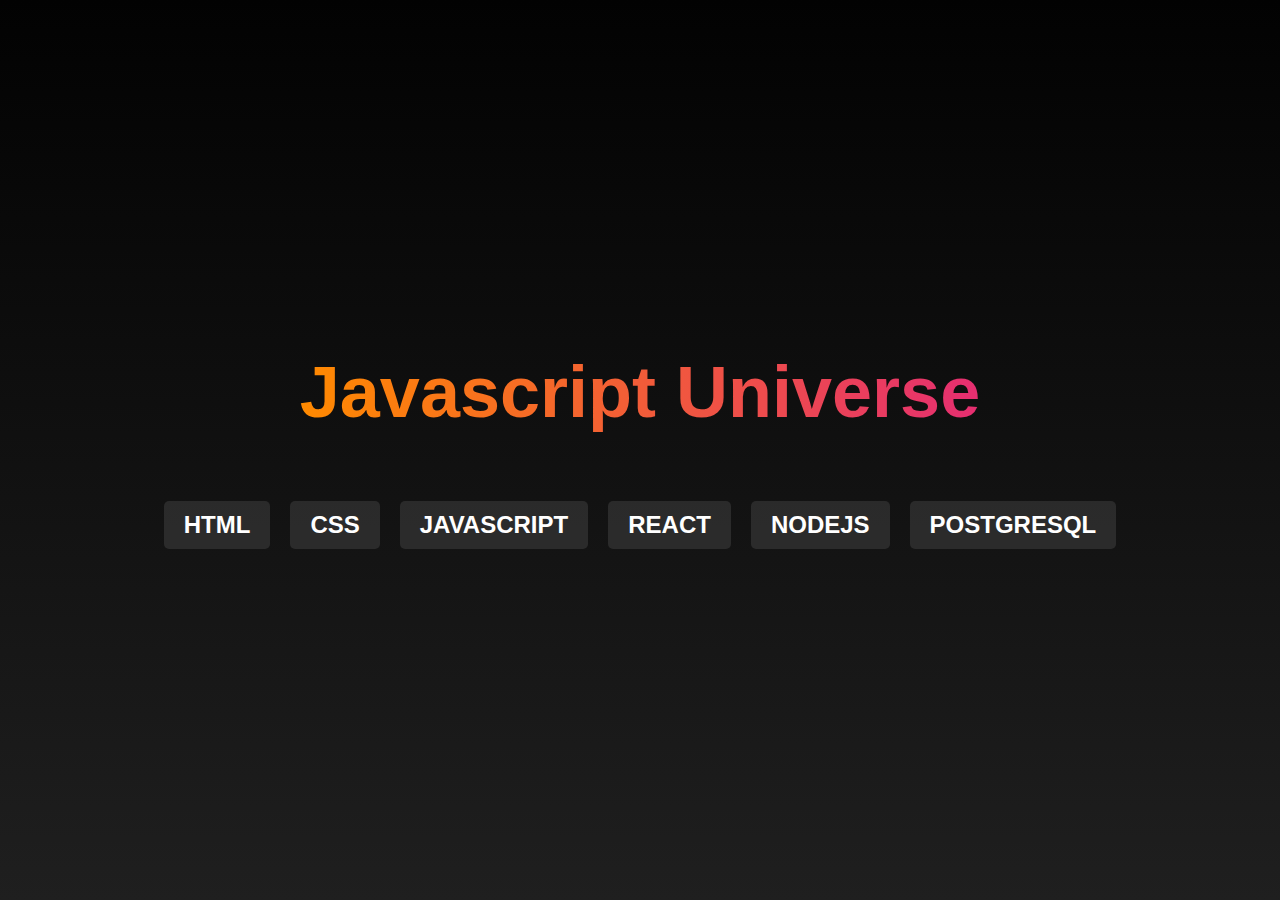
<file: index.html>
<!DOCTYPE html>
<html lang="en">
<head>
    <meta charset="UTF-8">
    <meta name="viewport" content="width=device-width, initial-scale=1.0">
    <link rel="stylesheet" href="styles.css">

    <title>The Javascript  Universe</title>
</head>
<body>
    <div id="content">
        <h1 id="title">Javascript Universe</h1>
        <div id="subTitles">
            <p id="html">HTML</p>
            <p id="css">CSS</p>
            <p id="javascript">JAVASCRIPT</p>
            <p id="react">REACT</p>
            <p id="nodejs">NODEJS</p>
            <p id="postgresql">POSTGRESQL</p>
        </div>
    </div>
</body>
<script src="index.js"></script>
</html>
</file>
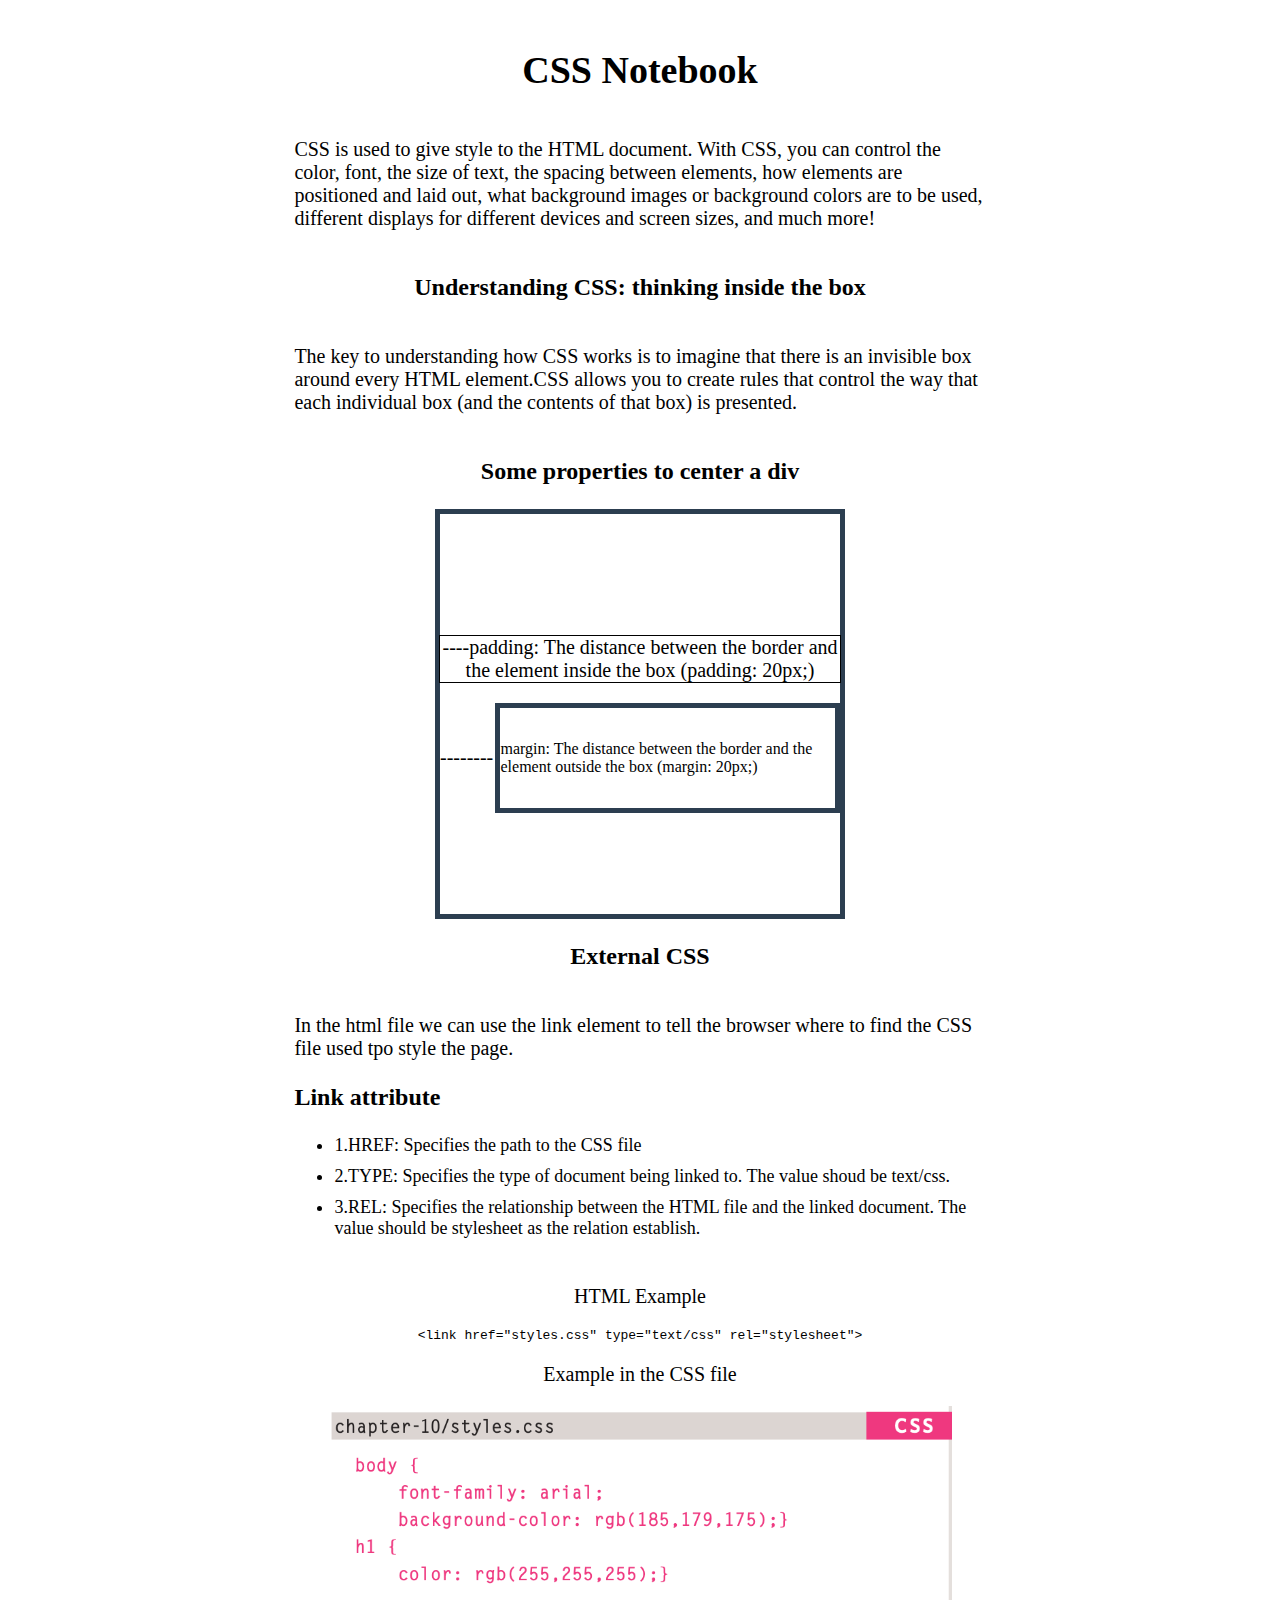
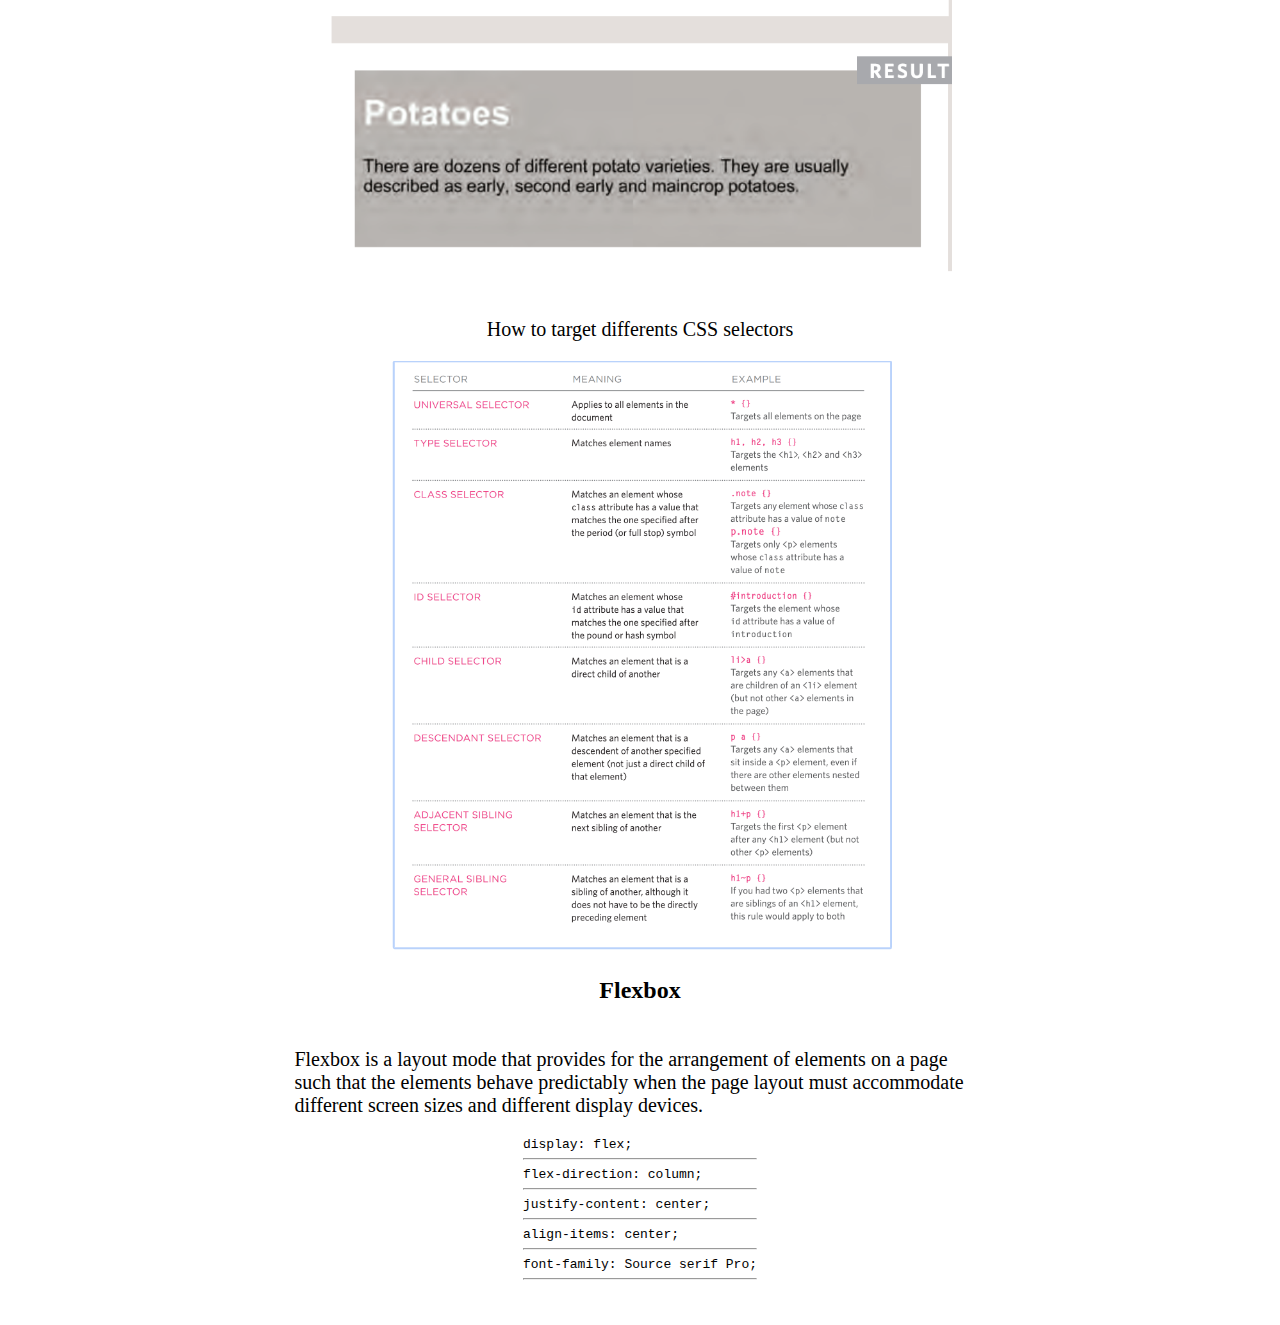
<file: html/css.html>
<!DOCTYPE html>
<html lang="en">
<head>
    <meta charset="UTF-8">
    <meta name="viewport" content="width=device-width, initial-scale=1.0">
    <title>CSS Notebook</title>
    <link rel="stylesheet" href="/css/css.css">
</head>
<body>
    <h1>CSS Notebook</h1>
        <p id="intro">
            CSS is used to give style to the HTML document. 
            With CSS, 
            you can control the color, 
            font, the size of text, the spacing 
            between elements, how elements are positioned and laid out,
            what background images or background colors are to be used,
            different displays for different devices and screen sizes, and much more!
        </p>
        <h3>Understanding CSS: thinking inside the box</h3>
        <p>The key to understanding how CSS works is to imagine that
            there is an invisible box around every HTML element.CSS allows you to create
            rules that control the way that each individual box (and the contents of that box) 
            is presented.
        </p>
        <h3>Some properties to center a div</h3>
        <div class="Box-container">
            <p id="paddingExample">----padding: The distance between the border and the element inside the box 
                (padding: 20px;)
            </p>
            <div id="margin-container">
                <div id = "margin-space">
                    <p>--------</p>
                </div>
                <div id="marginExample">
                    margin: The distance between the border and the element outside the box 
                    (margin: 20px;)
                </div>
            </div>
        </div>
        <h3>External CSS </h3>
        <div id="External CSS">
            <p>In the html file we can use the link element to tell the browser where to find the CSS file 
                used tpo style the page.
            </p>
            <h3>Link attribute</h3>
            <ul>
                <li>1.HREF: Specifies the path to the CSS file</li>
                <li>2.TYPE: Specifies the type of document being linked to. The value shoud 
                    be text/css.
                </li>
                <li>3.REL: Specifies the relationship between the HTML file and the linked document.
                    The value should be stylesheet as the relation establish.
            </ul>
            <div id="Ext-container">
                <p>HTML Example </p>
                <code>
                    &lt;link href="styles.css" type="text/css" rel="stylesheet"&gt;
                </code>
                <p>Example in the CSS file</p>
                <img src="/images/cssImages/ExternalCSS.png" alt="External CSS">
                <p>How to target differents CSS selectors</p>
                <img src="/images/cssImages/CSSSelector.png" alt="External CSS">
            </div>
            <div id="flex-container">
                <h3>Flexbox</h3>
                <p>Flexbox is a layout mode that provides 
                for the arrangement of elements on a page such that the elements
                behave predictably when the page layout must accommodate different screen sizes
                and different display devices.</p>
                <code>
                    display: flex; </br>
                    <hr>
                    flex-direction: column; </br>
                    <hr>
                    justify-content: center; </br>
                    <hr>
                    align-items: center; </br>
                    <hr>
                    font-family: Source serif Pro; </br>
                    <hr>
                </code>
            </div>
        </div>
</body>
</html>
</file>
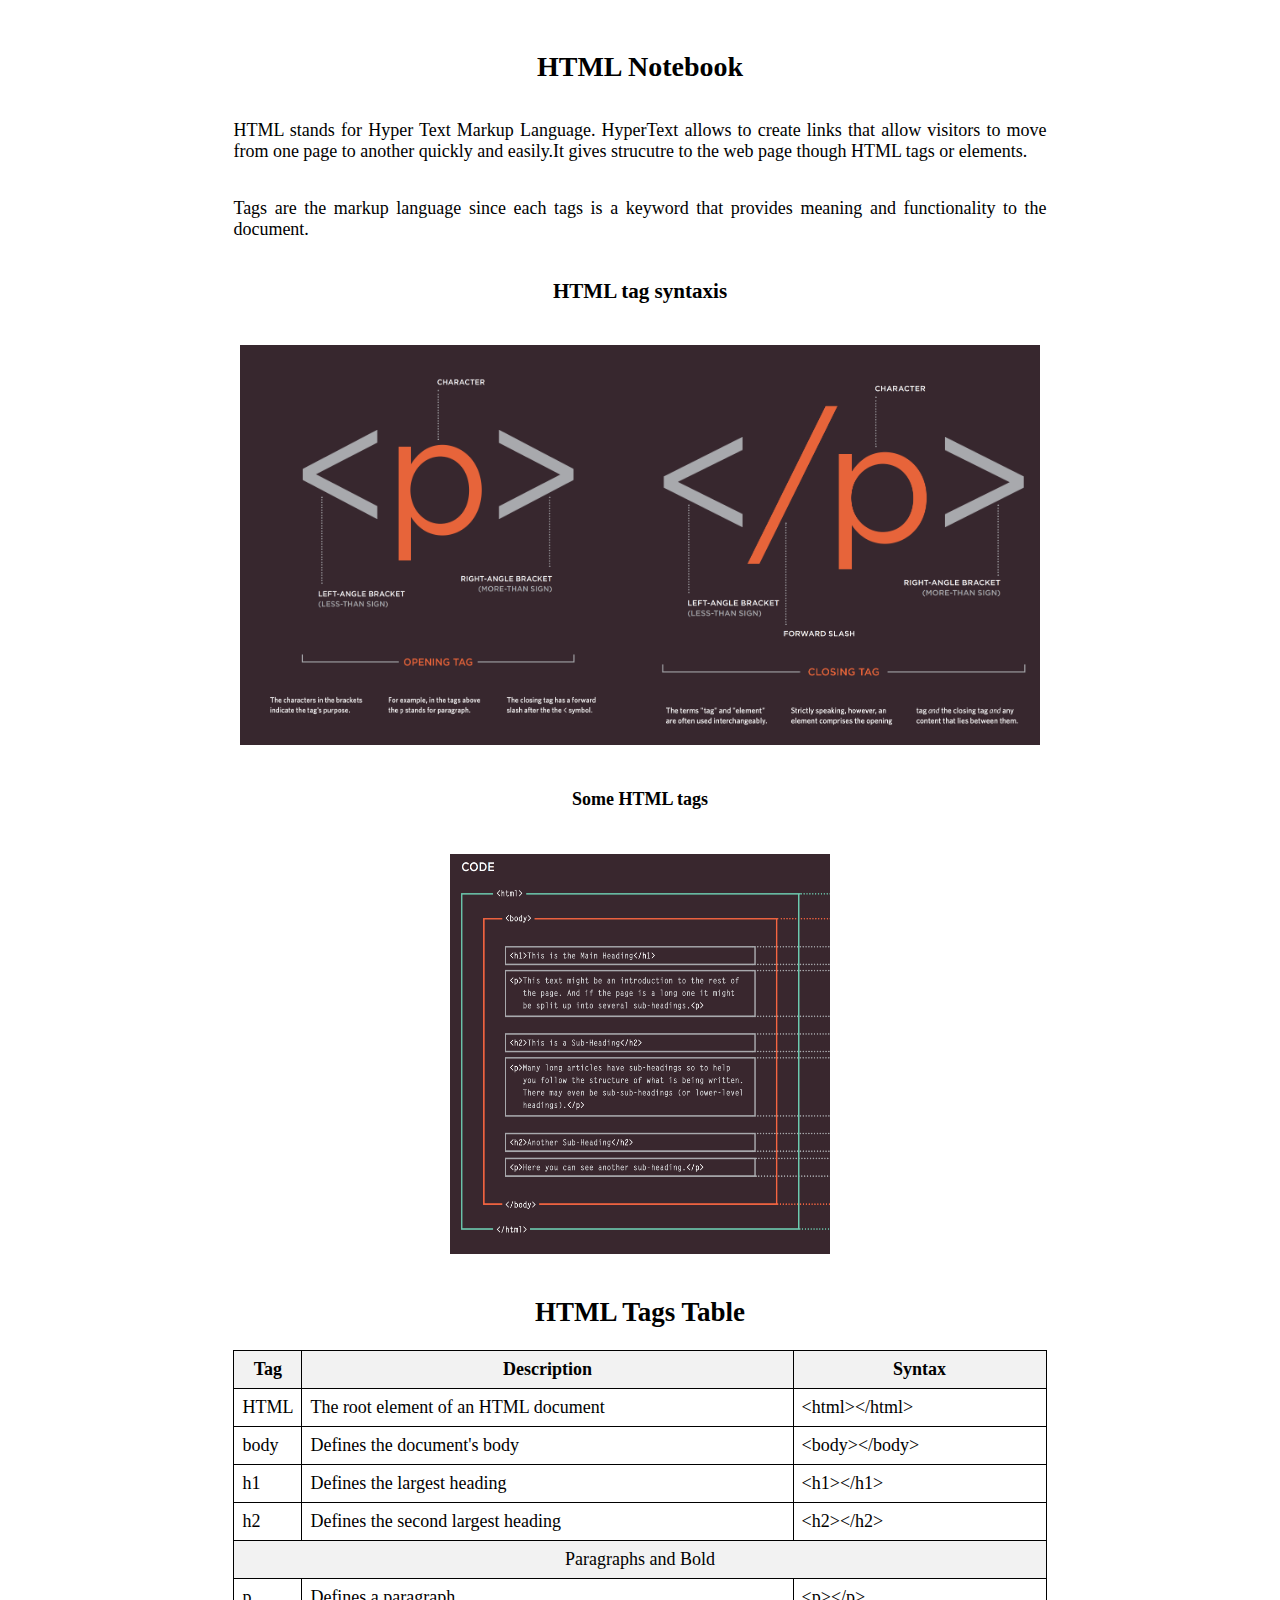
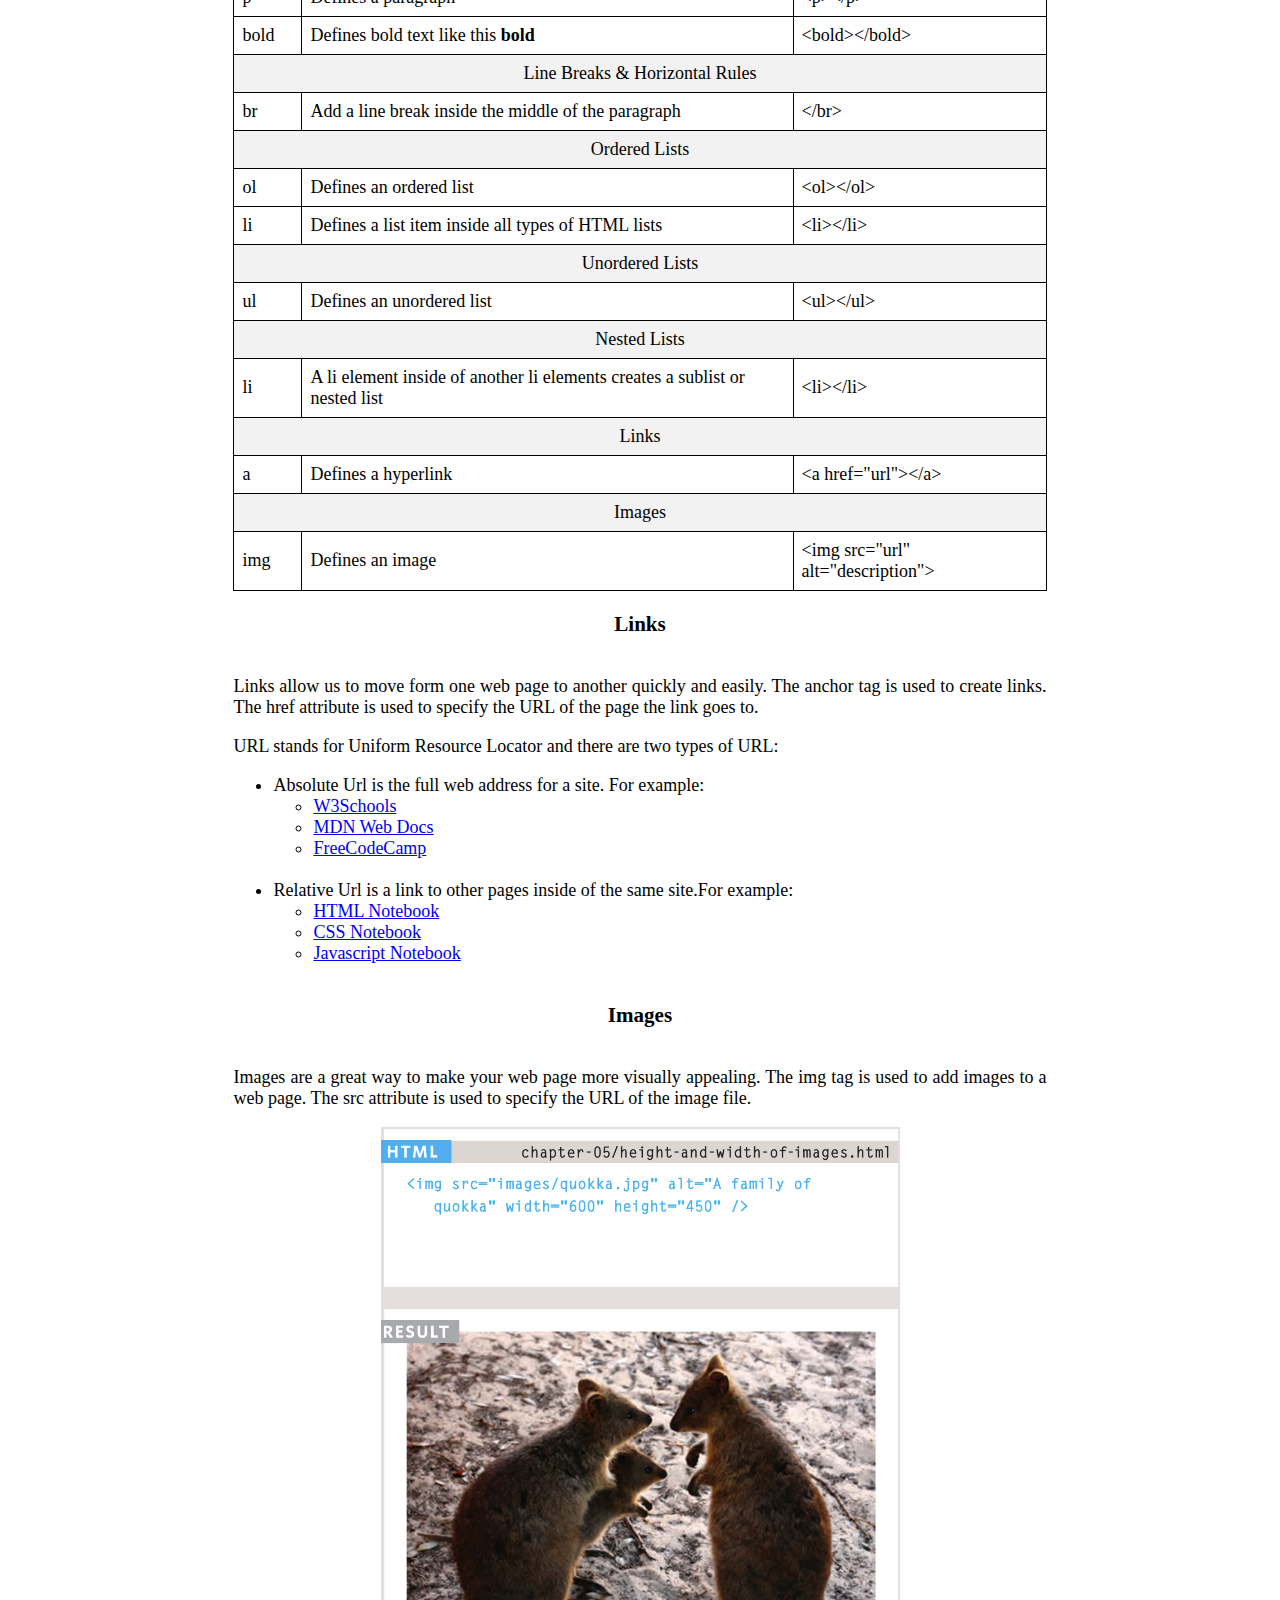
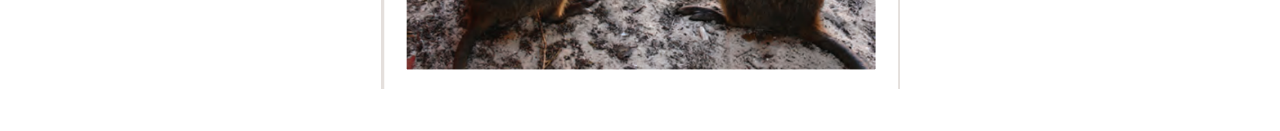
<file: html/html.html>
<!DOCTYPE html>
<html lang="en">
<head>
    <meta charset="UTF-8">
    <meta name="viewport" content="width=device-width, initial-scale=1.0">
    <meta name="Author" content="Antoine Ganem Nuñez">
    <meta name="description" content="Web development blog for begineers">
    <link href="/css/html.css" rel="stylesheet" >

    <title>HTML Notebook</title>
</head>
<body>
    
    <h1>HTML Notebook</h1>
    
        <p id="intro">HTML stands for Hyper Text 
            Markup Language. HyperText allows to create  links 
            that allow visitors to move from one page to another quickly 
            and easily.It gives strucutre to the web page though HTML tags or elements.
         </p>
        
         <p id="tags-intro">Tags are the markup language since each tags is a keyword that provides 
            meaning and functionality to the document.   
         </p>
         
         <h3>HTML tag syntaxis</h3>
         <div class="img-container">
            <img src="/images/htmlimages/tags.png"  height="400px" width="400px" alt="HTML tag syntaxis">
            <img src="/images/htmlimages/close.tag.png"  height="400px" width="400px" alt="HTML tag syntaxis">
         </div>  
         <h4>Some HTML tags</h4>
         <div class="img-container">
            <img src="/images/htmlimages/alltags.png" height="400px" width="380px"   alt="HTML tag syntaxis"> 
        </div>      
        <h2>HTML Tags Table</h2>
        <table>
            <tr>
                <th>Tag</th>
                <th>Description</th>
                <th>Syntax</th>
            </tr>
            <tr>
                <td>HTML</td>
                <td>The root element of an HTML document</td>
                <td>&lt;html&gt;&lt;/html&gt;</td>
            </tr>
            <tr>
                <td>body</td>
                <td>Defines the document's body</td>
                <td>&lt;body&gt;&lt;/body&gt;</td>
            </tr>
            <tr>
                <td>h1</td>
                <td>Defines the largest heading</td>
                <td>&lt;h1&gt;&lt;/h1&gt;</td>
            </tr>
            <tr>
                <td>h2</td>
                <td>Defines the second largest heading</td>
                <td>&lt;h2&gt;&lt;/h2&gt;</td>
            </tr>
            <tr>
                <td colspan="3" class="headings">Paragraphs and Bold</td>
            </tr>
            <tr>
                <td>p</td>
                <td>Defines a paragraph</td>
                <td>&lt;p&gt;&lt;/p&gt;</td>
            </tr>
            <tr>
                <td>bold</td>
                <td>Defines bold text like this <b>bold</b></td>
                <td>&lt;bold&gt;&lt;/bold&gt;</td>
            </tr>
            <tr>
                <td colspan="3" class="headings">Line Breaks & Horizontal Rules</td>
            </tr>
            <tr>
                <td>br</td>
                <td>Add a line break inside the middle of the paragraph</td>
                <td>&lt;/br&gt;</td>
            </tr>
            <tr>
                <td colspan="3" class="headings">Ordered Lists</td>
            </tr>
            <tr>
                <td>ol</td>
                <td>Defines an ordered list</td>
                <td>&lt;ol&gt;&lt;/ol&gt;</td>
            </tr>
            <tr>
                <td>li</td>
                <td>Defines a list item inside all types of HTML lists</td>
                <td>&lt;li&gt;&lt;/li&gt;</td>
            </tr>
            <tr>
                <td colspan="3" class="headings">Unordered Lists</td>
            </tr>
            <tr>
                <td>ul</td>
                <td>Defines an unordered list</td>
                <td>&lt;ul&gt;&lt;/ul&gt;</td>
            </tr>
            <tr>
                <td colspan="3" class="headings">Nested Lists</td>
            </tr>
            <tr>
                <td>li</td>
                <td>A li element inside of another li elements creates 
                    a sublist or nested list
                </td>
                <td>&lt;li&gt;&lt;/li&gt;</td>
            </tr>
            <tr>
                <td colspan="3" class="headings">Links</td>
            </tr>
            <tr>
                <td>a</td>
                <td>Defines a hyperlink</td>
                <td>&lt;a href="url"&gt;&lt;/a&gt;</td>
            </tr>
            <tr>
                <td colspan="3" class="headings">Images</td>
            </tr>
            <tr>
                <td>img</td>
                <td>Defines an image</td>
                <td>&lt;img src="url" alt="description"&gt;</td>
            </tr>
        </table>  
        <h3>Links</h3> 
        <div id="Links">
            <p>Links allow us to move form one web page to another quickly and easily. 
                The anchor tag is used to create links. The href attribute is used to specify the URL of the page the link goes to.
            </p>
            <p>URL stands for Uniform Resource Locator and there are two types of URL:</p>
            <ul>
                <li>Absolute Url is the full web address for a site. For example: </li>
                    <ul>
                        <li><a href="https://www.w3schools.com/html/">W3Schools</a></li>
                        <li><a href="https://developer.mozilla.org/en-US/docs/Web/HTML">MDN Web Docs</a></li>
                        <li><a href="https://www.freecodecamp.org/learn/">FreeCodeCamp</a></li>
                    </ul>
                </br>
                <li>Relative Url is a link to other pages inside of the same site.For example:</li>
                    <ul>
                        <li><a href="html.html">HTML Notebook</a></li>
                        <li><a href="css.html">CSS Notebook</a></li>
                        <li><a href="javascript.html">Javascript Notebook</a></li>
                    </ul>
            </ul>
        </div>
        <h3>Images</h3>
        <div id="Images">
            <p>Images are a great way to make your web page more visually appealing. 
               The img tag is used to add images to a web page. 
               The src attribute is used to specify the URL of the image file.
            </p>
        </div>
        <img src="/images/htmlimages/ImageExample.png" alt="Example logo">
</body>
</html>
</file>
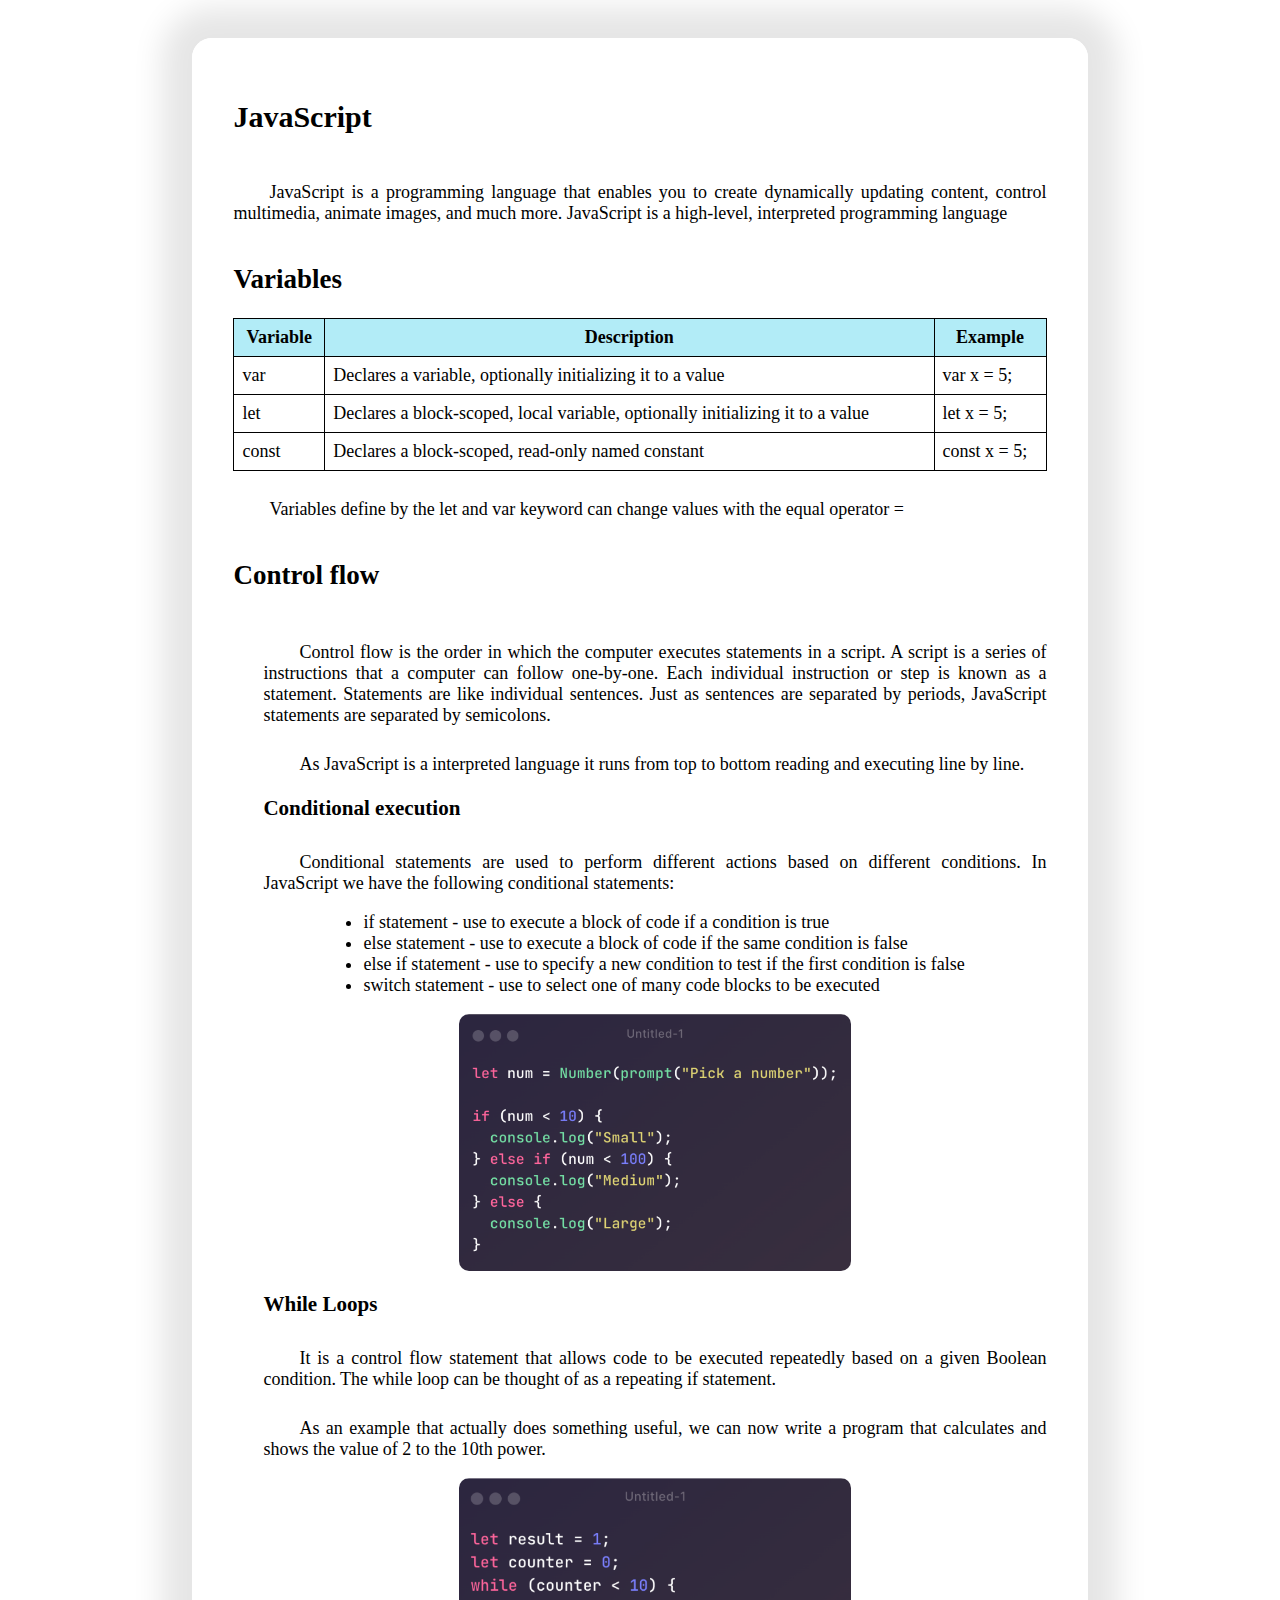
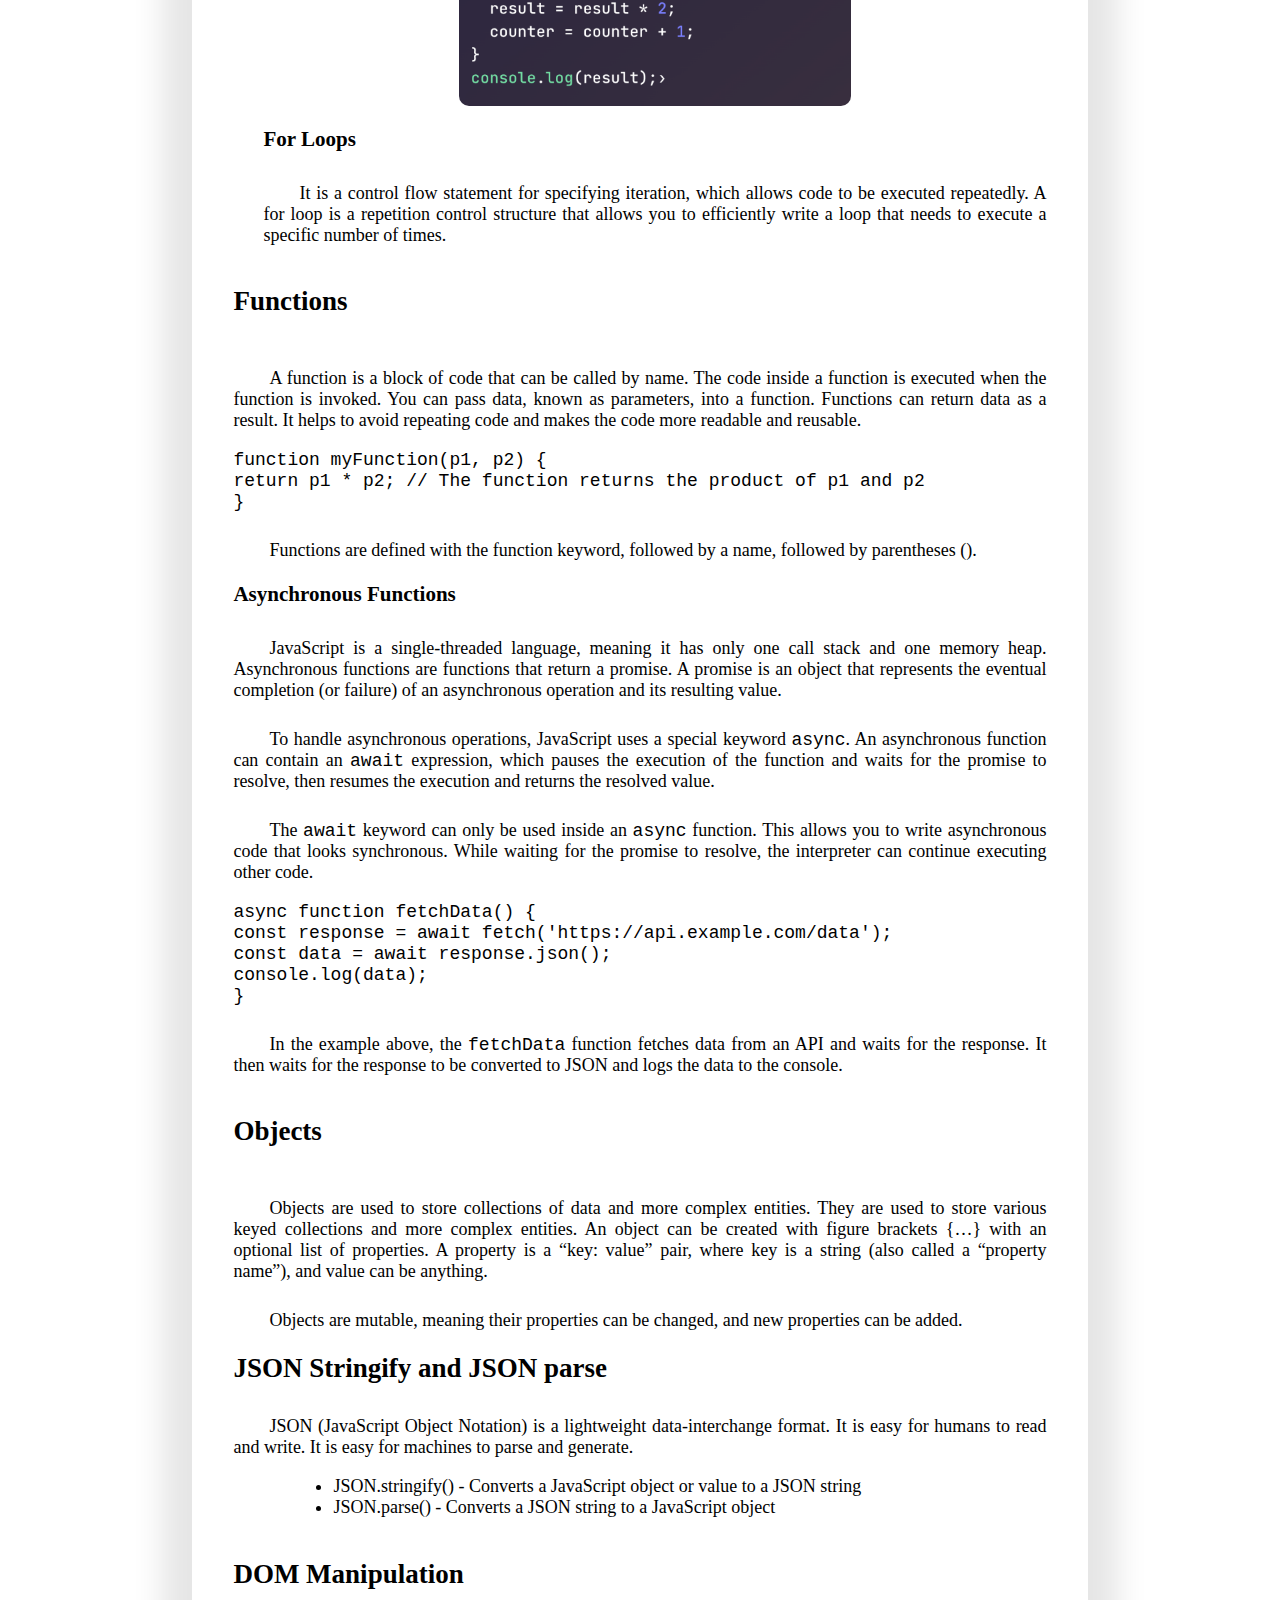
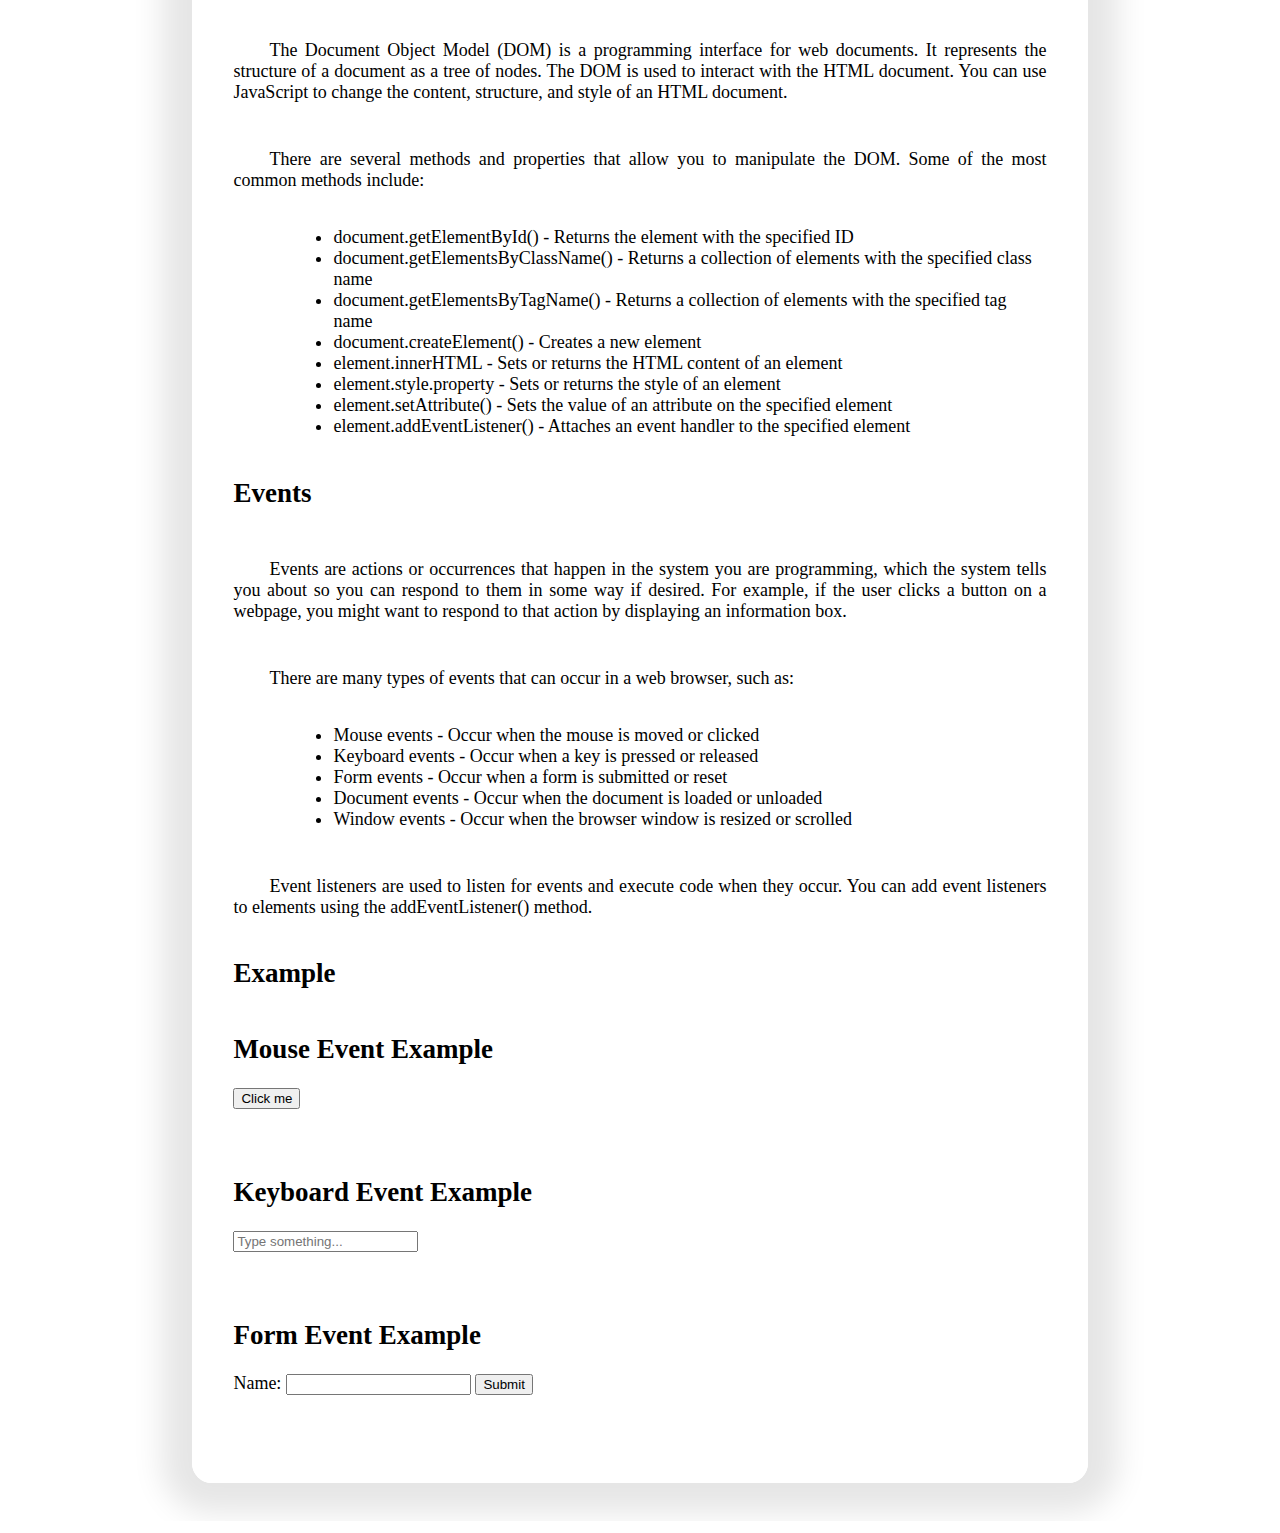
<file: html/javascript.html>
<!DOCTYPE html>
<html lang="en">
<head>
    <meta charset="UTF-8">
    <meta name="viewport" content="width=device-width, initial-scale=1.0">
    <title>Javascript Notebook </title>
    <link rel="stylesheet" href="/css/javascript.css">
</head>
<body>
    <h1>JavaScript</h1>
    <p>JavaScript is a programming language that enables you to create
        dynamically updating content,
        control multimedia, animate images,
        and much more. JavaScript is a high-level, interpreted programming language
    </p>
    <h2>Variables</h2>
    <table> 
        <tr>
            <th>Variable</th>
            <th>Description</th>
            <th>Example</th>
        </tr>
        <tr>
            <td>var</td>
            <td>Declares a variable, optionally initializing it to a value</td>
            <td>var x = 5;</td>
        </tr>
        <tr>
            <td>let</td>
            <td>Declares a block-scoped, local variable, optionally initializing it to a value</td>
            <td>let x = 5;</td>
        </tr>
        <tr>
            <td>const</td>
            <td>Declares a block-scoped, read-only named constant</td>
            <td>const x = 5;</td>
        </tr>
    </table>
    <p>Variables define by the let and var keyword can change values with the equal operator = </p>
    <h2>Control flow</h2>
    <div id="ControlFlow-container">
        <p>Control flow is the order in which the computer executes statements in a script.
             A script is a series of instructions that a computer can follow one-by-one. 
             Each individual instruction or step is known as a statement. 
             Statements are like individual sentences. Just as sentences are separated by periods,
            JavaScript statements are separated by semicolons.</p>
        <p>As JavaScript is a interpreted language it runs from top to bottom reading and executing line by 
            line. 
        </p>
        <h3>Conditional execution</h3>
        <p>Conditional statements are used to perform different actions based on different conditions.
            In JavaScript we have the following conditional statements:
        </p>
        <ul>
            <li>if statement - use to execute a block of code if a condition is true</li>
            <li>else statement - use to execute a block of code if the same condition is false</li>
            <li>else if statement - use to specify a new condition to test if the first condition is false</li>
            <li>switch statement - use to select one of many code blocks to be executed</li>
        </ul>
        <img src="/images/javascriptImages/conditionalImage.png" alt="conditional image">
        <h3>While Loops</h3>
        <p>It is a control flow statement that allows code to be executed repeatedly based on a given Boolean condition.
            The while loop can be thought of as a repeating if statement.
        </p>
        <p>As an example that actually does something useful,
            we can now write a program that calculates and shows 
            the value of 2 to the 10th power.
        </p>
        <img src="/images/javascriptImages/whileLoops.png" alt="while loop image">
        <h3>For Loops</h3>
        <p>It is a control flow statement for specifying iteration, which allows code to be executed repeatedly.
            A for loop is a repetition control structure that allows you to efficiently write a loop that needs to 
            execute a specific number of times.
        </p>
    </div>
    <h2>Functions</h2>
    <div id="function-container">
        <p>A function is a block of code that can be called by name. The code inside a function is executed when the function is invoked.
            You can pass data, known as parameters, into a function. Functions can return data as a result.
            It helps to avoid repeating code and makes the code more readable and reusable.
        </p>
        <code> 
            function myFunction(p1, p2) { </br>
                return p1 * p2;   // The function returns the product of p1 and p2 <br>
            }
        </code>
        <p>Functions are defined with the function keyword, followed by a name, followed by parentheses ().</p>
        <h3>Asynchronous Functions</h3>
        <p>JavaScript is a single-threaded language, meaning it has only one call stack and one memory heap.
            Asynchronous functions are functions that return a promise. A promise is an object that represents the eventual completion (or failure)
            of an asynchronous operation and its resulting value.
        </p>
        <p>To handle asynchronous operations, JavaScript uses a special keyword <code>async</code>. An asynchronous function can contain an <code>await</code> expression,
            which pauses the execution of the function and waits for the promise to resolve, then resumes the execution and returns the resolved value.
        </p>
        <p>
            The <code>await</code> keyword can only be used inside an <code>async</code> function. This allows you to write asynchronous code that looks synchronous.
            While waiting for the promise to resolve, the interpreter can continue executing other code.
        </p>
        <code>
            async function fetchData() { <br>
                const response = await fetch('https://api.example.com/data'); <br>
                const data = await response.json(); <br>
                console.log(data); <br>
            }
        </code>
        <p>In the example above, the <code>fetchData</code> function fetches data from an API and waits for the response. It then waits for the response to be converted to JSON
            and logs the data to the console.
        </p>
    </div>
    <h2>Objects</h2>
    <div>
        <p>Objects are used to store collections of data and more complex entities. They are used to store various keyed collections and more complex entities.
            An object can be created with figure brackets {…} with an optional list of properties. A property is a “key: value” pair, where key is a string (also called a “property name”),
            and value can be anything.
        </p>
        <p>Objects are mutable, meaning their properties can be changed, and new properties can be added.</p>
        <h2>JSON Stringify and JSON parse</h2>
        <p>JSON (JavaScript Object Notation) is a lightweight data-interchange format. 
            It is easy for humans to read and write. It is easy for machines to parse and generate.
            <ul>
                <li>JSON.stringify() - Converts a JavaScript object or value to a JSON string</li>
                <li>JSON.parse() - Converts a JSON string to a JavaScript object</li>
            </ul>
    </div>
    <h2>DOM Manipulation</h2>
    <p>The Document Object Model (DOM) is a programming interface for web documents. It represents the structure of a document as a tree of nodes.
        The DOM is used to interact with the HTML document. You can use JavaScript to change the content, structure, and style of an HTML document.
    </p>
    <p>There are several methods and properties that allow you to manipulate the DOM. Some of the most common methods include:</p>
    <ul>
        <li>document.getElementById() - Returns the element with the specified ID</li>
        <li>document.getElementsByClassName() - Returns a collection of elements with the specified class name</li>
        <li>document.getElementsByTagName() - Returns a collection of elements with the specified tag name</li>
        <li>document.createElement() - Creates a new element</li>
        <li>element.innerHTML - Sets or returns the HTML content of an element</li>
        <li>element.style.property - Sets or returns the style of an element</li>
        <li>element.setAttribute() - Sets the value of an attribute on the specified element</li>
        <li>element.addEventListener() - Attaches an event handler to the specified element</li>
    </ul>
    <h2>Events</h2>
    <p>Events are actions or occurrences that happen in the system you are programming, which the system tells you about so you can respond to them in some way if desired.
        For example, if the user clicks a button on a webpage, you might want to respond to that action by displaying an information box.
    </p>
    <p>There are many types of events that can occur in a web browser, such as:</p>
    <ul>
        <li>Mouse events - Occur when the mouse is moved or clicked</li>
        <li>Keyboard events - Occur when a key is pressed or released</li>
        <li>Form events - Occur when a form is submitted or reset</li>
        <li>Document events - Occur when the document is loaded or unloaded</li>
        <li>Window events - Occur when the browser window is resized or scrolled</li>
    </ul>
    <p>Event listeners are used to listen for events and execute code when they occur. You can add event listeners to elements using the addEventListener() method.</p> 
    <h2>Example</h2>
    <h2>Mouse Event Example</h2>
    <button id="mouseEventBtn">Click me</button>
    <p id="mouseEventResult"></p>

    <h2>Keyboard Event Example</h2>
    <input type="text" id="keyboardEventInput" placeholder="Type something...">
    <p id="keyboardEventResult"></p>

    <h2>Form Event Example</h2>
    <form id="formEvent">
        <label for="name">Name:</label>
        <input type="text" id="name" name="name">
        <button type="submit">Submit</button>
    </form>
    <p id="formEventResult"></p>

    <script src="/javascript/script.js"></script>
</body>
</html>
</file>
<file: styles.css>
body {
    margin: 0;
    height: 100vh;
    display: flex;
    justify-content: center;
    align-items: center;
    background: linear-gradient(to bottom, rgb(2, 2, 2), rgb(31, 31, 31));
    font-family: Arial, sans-serif;
}

#content {
    display: flex;
    flex-direction: column;
    align-items: center;
    text-align: center;
}

#title{
    margin-top: 0;
    font-size: 72px;
    font-weight: bold;
    background-image: linear-gradient(to right, #ff8a00, #e52e71); 
    -webkit-background-clip: text;
    -webkit-text-fill-color: transparent;
    color:rgb(0, 153, 13);
    cursor: pointer;
}

#subTitles {
    display: flex;
    flex-wrap: wrap;
    justify-content: center;
    gap: 20px;
    margin-top: 20px;
}

#subTitles > p {
    padding: 10px 20px;
    margin: 0;
    font-weight: bold;
    font-size: 24px;
    background-color: rgba(255, 255, 255, 0.1); 
    border-radius: 5px;
    color: white;
    cursor: pointer;
}
</file>
<file: css/css.css>
body {
    display: flex;
    justify-content: center;
    align-items: center;
    flex-direction: column;
    font-family: 'Times New Roman', sans-serif;
    margin: 0 20%;
    padding: 3%;
}


h1 {
    margin-top: 10px;
    font-size: 38px;
    font-weight: bold;
}

h3 {
    font-size: 24px;
}

p {
    font-size: 20px;
    text-align: left;
}

.img-container {
    display: flex;
    justify-content: center;
    align-items: center;
    flex-direction: column;
    margin-top: 20px;
    margin-bottom: 20px;
}

.Box-container {
    width: 400px;
    height: 400px;
    border: 5px solid #2c3e50;
    display: flex; 
    justify-content: center;
    align-items: center;
    flex-direction: column;
}

#paddingExample {

    width: 100%;
    border: 1px solid #000;
    text-align: center;
    margin-bottom: 20px; /* Add space between this example and the next */
}

#marginExample {
    height: 100px;
    border: 5px solid #2c3e50;
    display: flex;
    justify-content: center;
    align-items: center;

}

#margin-container {
    display: flex;
    align-items: center;
    justify-content: center;
}

#margin-space {
    width:95px;
}


li {
    font-size: 18px;
    text-align: left;
    padding-bottom: 10px;
}

#Ext-container {
    display:flex; 
    justify-content: center;
    align-items: center;
    flex-direction: column;
}

#flex-container {
    display: flex;
    justify-content: center;
    align-items: center;
    flex-direction: column;
}
</file>
<file: css/html.css>
body{

    display:flex;
    justify-content:center;
    align-items: center;
    flex-direction: column;

    font-family:'Times New Roman',sans-serif;
    margin:0 15% 0 15%;
    border: solid white;
    padding:3%;

    font-size: 18px;

}

h1{
    margin-top:10px;
    font-size: 28px;
}

p{
    text-align: justify;
}


.img-container {

    display: flex;
    justify-content: center;
    align-items: center;
    flex-direction: row;
    margin-top: 20px;
    margin-bottom: 20px;
    

}

table {
    width: 100%;
    border-collapse: collapse;
}
table, th, td {
    border: 1px solid black;
}
th, td {
    padding: 8px;
    text-align: left;
}
th {
    background-color: #f2f2f2;
    text-align: center;
}

.headings {
    text-align: center;
    background-color: #f2f2f2;
}
</file>
<file: css/javascript.css>
body{

    display:flex;
    justify-content: center;
    align-items: start;
    flex-direction: column;

    font-family:'Times New Roman',sans-serif;
    margin:3% 15% 3% 15%;
    border: solid white;
    padding:3%;

    font-size: 18px;
    box-shadow: 0px 0px 30px 30px rgba(0,0,0,0.1);
    border-radius: 20px;
}

h1{
    text-align: center;
    font-size: 30px;
    color: #000000;
}

p{
    text-align: justify;
    text-indent: 2em;
    padding-top: 10px;

}

table {
    width: 100%;
    border-collapse: collapse;
}

table, th, td {
    border: 1px solid black;
}

th, td {
    padding: 8px;
    text-align: left;
}
th {
    background-color: #b2ecf7;
    text-align: center;
}

.headings {
    text-align: center;
    background-color: #f2f2f2;
}

#ControlFlow-container {
    padding-left: 30px;

}

ul{
    padding-left: 100px;
}

img {
    display: block;
    margin-left: auto;
    margin-right: auto;
    width: 50%;
    border-radius: 10px;
}
</file>
